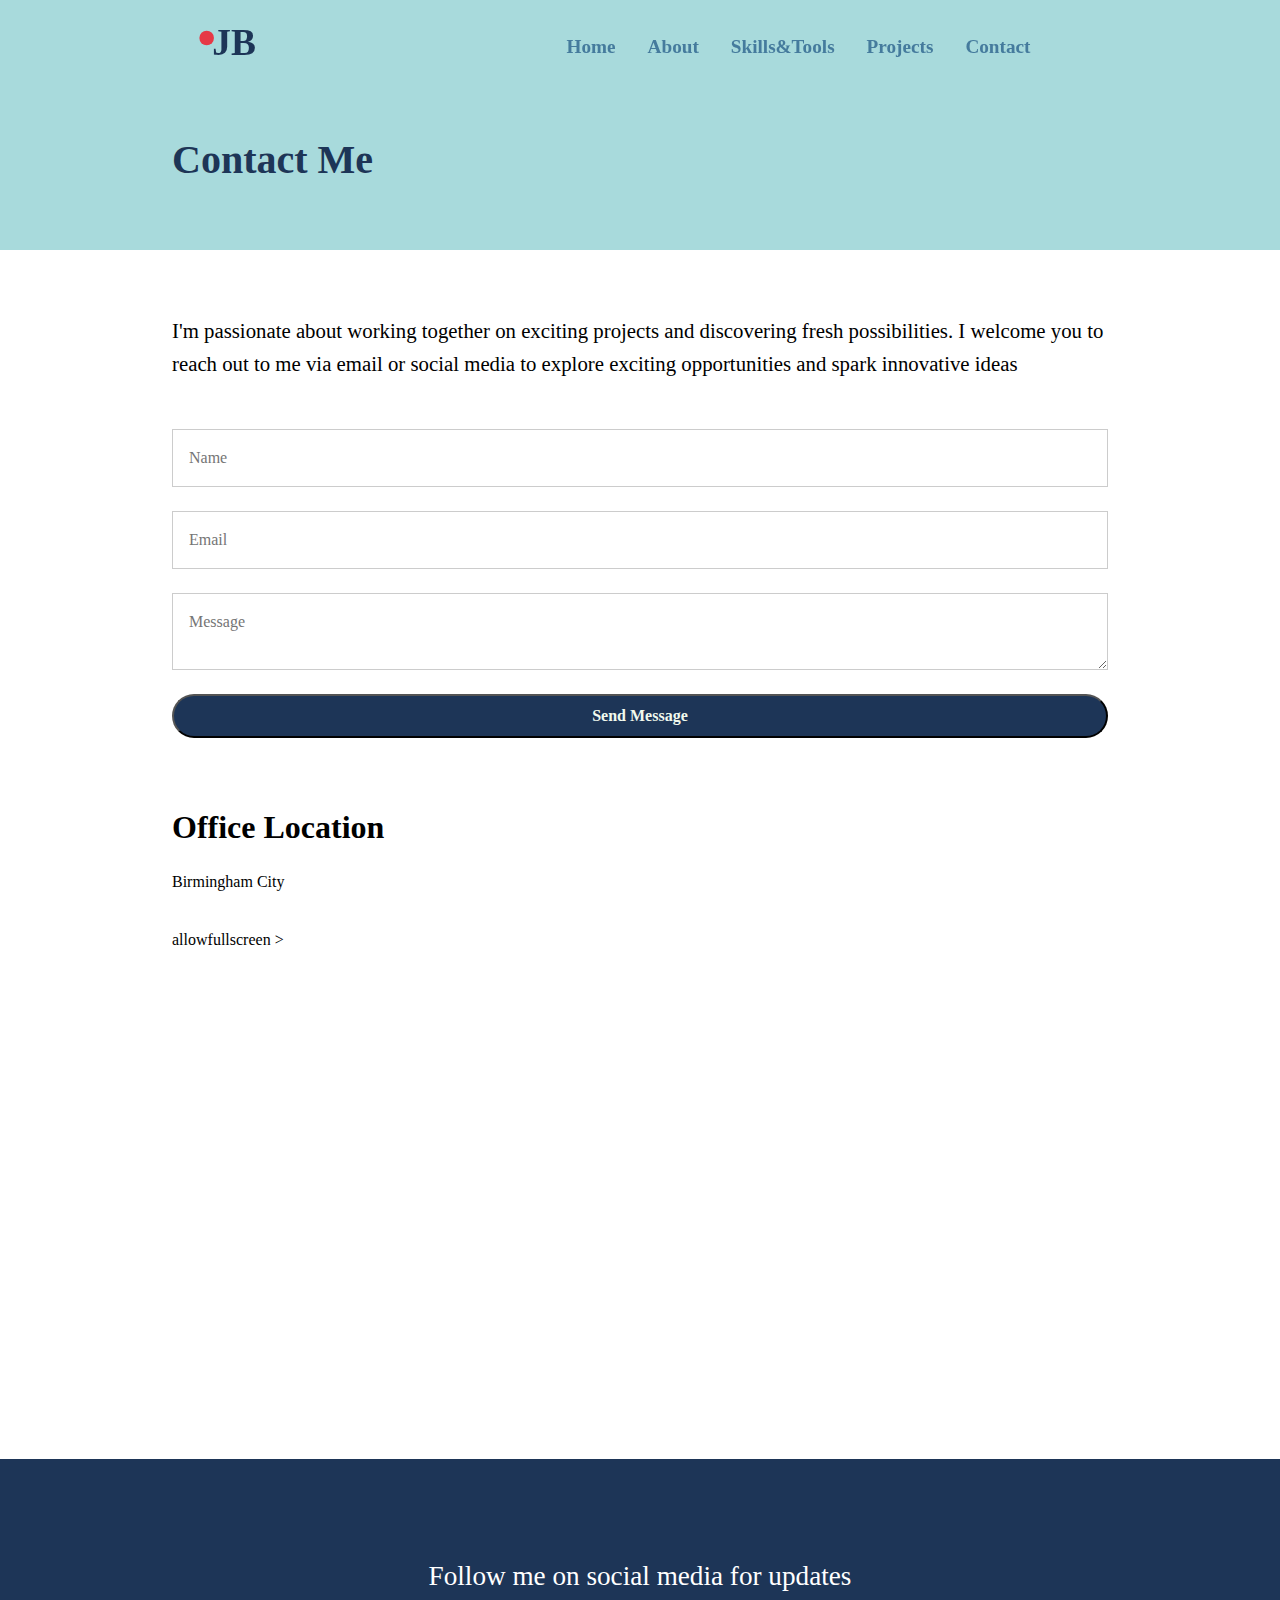
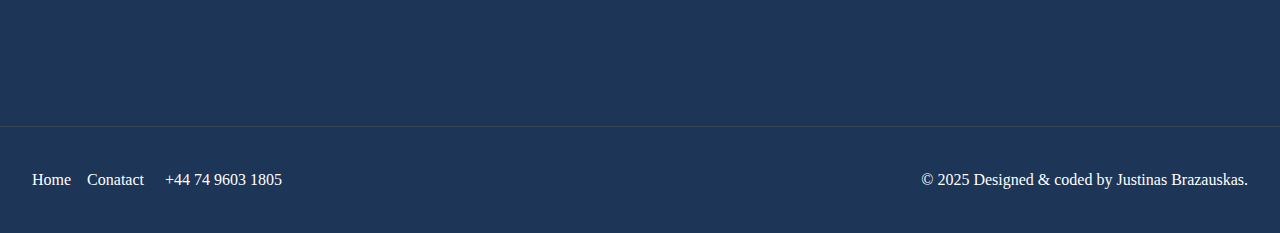
<file: contact.html>
<!DOCTYPE html>
<html lang="en">

<head>
    <meta charset="UTF-8">
    <meta name="viewport" content="width=device-width, initial-scale=1.0">
    <link rel="preconnect" href="https://fonts.googleapis.com">
    <link rel="preconnect" href="https://fonts.gstatic.com" crossorigin>
    <link href="https://fonts.googleapis.com/css2?family=Open+Sans:ital,wght@0,300..800;1,300..800&display=swap"
        rel="stylesheet">
    <link rel="stylesheet" href="https://cdnjs.cloudflare.com/ajax/libs/font-awesome/6.5.2/css/all.min.css"
        integrity="sha512-SnH5WK+bZxgPHs44uWIX+LLJAJ9/2PkPKZ5QiAj6Ta86w+fsb2TkcmfRyVX3pBnMFcV7oQPJkl9QevSCWr3W6A=="
        crossorigin="anonymous" referrerpolicy="no-referrer" />
    <link rel="stylesheet" href="/css/styles.css" />
    <link rel="icon" href="./images/JB LOGO.png" />
    <title>Welcome To Justinas-Portfolio</title>
</head>

<body>
    <nav class="navbar" role="navigation" aria-label="Main-Navigation">
        <div class="navbar-flex container">
            <a href="/" aria-label="Logo Home Link">
                <img src="images/logo.svg" alt="Tutor">
            </a>
            <div class="main-menu-items">
                <ul class="main-menu-list">
                    <li>
                        <a href="/">Home</a>
                    </li>
                    <li>
                        <a href="index.html#about">About</a>
                    </li>
                    <li>
                        <a href="index.html#skills&tools">Skills&Tools</a>
                    </li>
                    <li>
                        <a href="index.html#projects">Projects</a>
                    </li>

                    <li>
                        <a href="contact.html">Contact</a>
                    </li>
                    <li>
                        <a href="https://www.linkedin.com/in/justinas-brazauskas-50004b23b/?originalSubdomain=uk"
                            target="_blank">
                            <i class="fa-brands fa-linkedin"></i>
                        </a>
                    </li>
                    <li>
                        <a href="https://github.com/JustinasBraz/feedback-app" target="_blank"
                            aria-label="Follow Me On Github">
                            <i class="fa-brands fa-github"></i>
                        </a>
                    </li>
                </ul>
            </div>
            <!-- Mobile Menu -->
            <div class="mobile-menu">
                <!-- Hamburger button -->
                <div class="mobile-menu-toggle" role="button" aria-expanded="false" aria-controls="mobile-menu-items"
                    aria-label="Open mobile menu" tabindex="0">
                    <i class="fas fa-bars fa-2x"></i>
                </div>
                <!-- Mobile Menu Items -->
                <div class="mobile-menu-items">
                    <ul class="mobile-menu-list">
                        <li>
                            <a href="/">Home</a>
                        </li>
                        <li>
                            <a href="index.html#about">About</a>
                        </li>
                        <li>
                            <a href="index.html#skills&tools">Skills&Tools</a>
                        </li>
                        <li>
                            <a href="index.html#projects">Projects</a>
                        </li>
                        <li>
                            <a href="contact.html">Contact</a>
                        </li>
                        <li>
                            <a href="https://github.com/JustinasBraz" target="_blank" aria-label="Follow Me On Github">
                                <i class="fa-brands fa-github fa-2x"></i>
                            </a>
                        </li>
                        <li>
                            <a href="https://www.linkedin.com/in/justinas-brazauskas-50004b23b/?originalSubdomain=uk"
                                target="_blank">
                                <i class="fa-brands fa-linkedin fa-2x"></i>
                            </a>
                        </li>
                        <li>
                        <a href="https://www.facebook.com/people/Justinas-Brazauskas/pfbid022tAnabWgzk4m5JBJ3mYEWpWPVhApEn6wrkQbFjTPBsEXhCVxYTU2Z9te5GvBxTrUl/"
                            target="_blank" aria-label="Follow Us On Facebook">

                            <i class="fa-brands fa-facebook fa-2x"></i>
                        </a>
                        </li>
                    </ul>
                </div>
            </div>
        </div>
    </nav>
    <!-- Inner Header -->
    <header class="inner-header">
        <div class="container-sm">
            <h1>Contact Me</h1>
        </div>
    </header>

    <section class="contact-form section">
        <div class="container-sm">
            <p>I'm passionate about working together on exciting projects and discovering fresh possibilities. I welcome
                you to reach out to me via email or
                social media to explore exciting opportunities and spark innovative ideas
            </p>
            <form name="contact" netlify>
                <label><input type="text" name="name" placeholder="Name" /></label>
                <label><input type="email" name="email" placeholder="Email" /></label>
                <label><textarea name="message" placeholder="Message"></textarea></label>
                <button type="submit" class="btn">Send Message</button>
            </form>
        </div>

    </section>
    <!-- Location -->
    <section class="location section">
        <div class="container-sm">
            <h2>Office Location</h2>
            <p>Birmingham City
            </p>
            <div class="map">
                <iframe
                    src="https://www.google.com/maps/embed?pb=!1m18!1m12!1m3!1d190609.815724154!2d-1.8811741939726283!3d52.49664540740339!2m3!1f0!2f0!3f0!3m2!1i1024!2i768!4f13.1!3m3!1m2!1s0x4870942d1b417173%3A0xca81fef0aeee7998!2sBirmingham!5e0!3m2!1sen!2suk!4v1738668665446!5m2!1sen!2suk"
                    width="600" height="450" style="border:0;" allowfullscreen="" loading="lazy"
                    referrerpolicy="no-referrer-when-downgrade"></iframe> allowfullscreen
                ></iframe>
            </div>
        </div>
    </section>
    <!-- Social -->
    <section class="social section">
        <div class="container">
            <p>Follow me on social media for updates</p>
            <div class="social-icons">
                <a href="https://github.com/JustinasBraz" target="_blank" aria-label="Follow Me On Github">
                    <i class="fa-brands fa-github fa-2x"></i>
                </a>

                <a href="https://www.linkedin.com/in/justinas-brazauskas-50004b23b/?originalSubdomain=uk"
                    target="_blank" aria-label="Follow Us On Linkdin"><i class="fa-brands fa-linkedin fa-2x"></i>
                </a>
                <a href="https://www.facebook.com/people/Justinas-Brazauskas/pfbid022tAnabWgzk4m5JBJ3mYEWpWPVhApEn6wrkQbFjTPBsEXhCVxYTU2Z9te5GvBxTrUl/"
                    target="_blank" aria-label="Follow Us On Facebook">

                    <i class="fa-brands fa-facebook fa-2x"></i>
                </a>


            </div>
        </div>
    </section>
    <footer class="footer">
        <div class="footer-flex">
            <ul class="footer-links">
                <li><a href="index.html">Home</a></li>
                <li><a href="contact.html">Conatact</a></li>
                <li><i class="fas fa-phone"></i>+44 74 9603 1805</li>

            </ul>
            <p>&copy; 2025 Designed & coded by Justinas Brazauskas.</p>
        </div>
    </footer>
    <script src="js/script.js"></script>
</body>

</html>
</file>
<file: css/styles.css>
*,
*::before,
*::after {
    margin: 0;
    padding: 0;
    box-sizing: border-box;
}

:root {
    --primary-color:#a8dadc;
    --secondary-color:#e63946;
    --light-color: ;
    --dark-color: #1d3557;
}
html,
body {
    font-family: 'Open Sans, sans-serif';
    line-height: 1.6;
    scroll-behavior: smooth;
    
}

a {
    text-decoration: none;

}
ul{
    list-style: none;
}
  
img {
    max-width: 100%;
    
}
/* Utility Classes */
.container {
    width: 80%;
    max-width: 1200px;
    margin: 0 auto;
    padding: 0 2rem;
    
}

.container-sm {

    max-width: 1000px;
    margin: 0 auto;
    padding: 0 2rem;
}

.btn {

    display: inline-block;
    padding: 0.7rem 3.5rem;
    border-radius: 32px;
    background: var(--dark-color);
    color: #f1faee;
    cursor: pointer;
    transition: all 0.5s;
    font-weight: 700;
}

.btn:hover {
    background: var(--primary-color);
    border:  1px solid;
    color:#fff;
    border-color: #fff;
    transition: all 0.5s;
}






/* Text classes */
.text-primary {
    color: var(--primary-color);
    
}

.text-secondary {
    color: var(--secondary-color);
}

.section {
   
    margin: 4rem 0;
}
/* Section Header */

.section-header {
    max-width: 750px;
    margin: 0 auto;
    text-align: center;
    margin-bottom: 3rem;
}



.section-header h2 {
    font-size: 2rem;
    font-weight: 700;
    margin-bottom: 0.5rem;
}

.section-header p {
    font-size: 1.3rem;
    color: var(--dark-color);
}

.heading-border {
    width: 64px;
    height: 4px;
    background: var(--primary-color);
    margin: 0 auto 2rem;
}
/* Card */
.card {
    display: flex;
    flex-direction: column;
    align-items: center;
    justify-content: center;
    text-align: center;
    padding: 2rem 1.75rem;
    background: #f1faee;
    box-shadow: 0 4px 12px 0 rgba(0, 0, 0, 0.3);
}

/* Navbar */
.navbar {
background: transparent; 
color: white;
padding: 1rem 2rem;
position: fixed;
top:0;
right:0;
left: 0;
z-index: 1000;
transition: background-color 0.3s ease-in-out;

}

.navbar.navbar-scroll {
    background-color: var(--primary-color);
    backdrop-filter: blur(10px);
}

.navbar-flex {
    display: flex;
    justify-content: space-between;
    align-items: center;
    
}

.navbar img {
    width: 85px;
    height: 52px;
}

.navbar .main-menu-list {
    display: flex;
    align-items: center;
    gap: 2rem;
    font-weight: 600;
}

.navbar a {
    color: #457b9d;
    font-size: 1.2rem;
}

.navbar a:hover {
    color: white;
}

.navbar i {
    font-size: 2.1rem;
}

/* Mobile Menu */
.mobile-menu { 
    display: none;
}

.navbar .mobile-menu-toggle {
    color: #fff;
    cursor: pointer;
}
.navbar .mobile-menu-items {
    position: absolute;
    top: 100%;
    left: 0;
    width: 100%;
    background: rgba(0, 0, 0, 0.8);
    opacity: 0.95;
    padding: 3rem 2rem;
    text-align: center;
    box-shadow: 0 2px 5px rgba(0, 0, 0, 0.1);
    border-top: 1px solid rgba(255, 255, 255, 0.1);
    transform: translateX(100%);
    transition: transform 0.3s easy;

}
.navbar .mobile-menu-items.active {
    transform: translateX(0);
}
.navbar .mobile-menu-list {
    display: flex;
    flex-direction: column;
    gap: 2rem;
    font-size: 1.rem;
}
.navbar .mobile-menu-items a{
    color: #fff;
    

}



/* Hero */

.hero {
background: var(--primary-color);
padding: 11.5rem 2rem 8rem;
color: #fff;
overflow-x: hidden;
position: relative;
}
.hero .hero-flex {
    display: flex;
    justify-content: space-between;
    align-items: center;
    gap: 6rem;
    padding-bottom: 8rem;
}

.hero h1 {
    color: var(--dark-color);
    font-size: 3.5rem;
    line-height: 1.2;
    font-weight: 700;
    margin-bottom: 1rem;
}

.hero p {
    color: #1d3557;
    font-size: 1.2rem;
    margin-bottom: 2rem;
    line-height: 1.8;
    font-weight: 400;
}

.hero img {
    width: 45%;
    margin-right: -100px;
    border-radius: 3.5rem ;
}

.hero .frame-decoration {
    position: absolute;
    bottom: 0;
    left: 0;
    width: 100%;
    height: 100px;
}

/* Projects Cards */

.project-cards {
    display: grid;
    grid-template-columns: repeat(3, 1fr);
    gap: 2rem;
    background: (--primary-color);
    padding: 2rem 0 4rem;
}



.project-cards  img {
   width: 100%;
   height: 350px;
    margin-top: 1rem;
    
}

.project-cards h3 {
    font-size: 1.25rem;
    font-weight: 700;
    margin: 1rem 0;
}
.project-cards p {
    font-size: 1.1rem;
    margin-bottom: 2rem;
    line-height: 1.4;
    font-weight: 500;
    text-align: center;
}
.project-cards .btn{
    display: inline;
    margin-block-start: auto;
}
    

.project-cards img:hover {
    transition-duration: 0.8s;
    transform: scale(1.1);
}

.project-cards h3:hover {
    color: var(--primary-color); 
    transition-duration: 0.5s;
}

/* Skills&Tools */



.skills-cards {
    display: grid;
    grid-template-columns: repeat(3, 1fr);
    gap: 2rem;
    padding: 1.2rem 0;
}

.skills-cards .card {
    flex-direction: row;
    text-align: center;
    
}

.skills-cards .card i {
    margin: 1rem;
    color: #e63946;
}

/* Details */

.details .details-flex {
    display: flex;
    gap: 4rem;
    align-items: center;
    justify-content: center;
}

.details img {
      width: 100%;
      max-width: 500px;
      border-radius: 3.5rem;
}

.details h2 {
    font-size:  2rem;
    font-weight: 700;
    margin-bottom: 0.5rem;
}

.details .heading-border {
    margin: 0;
}

.details p {
    margin: 1rem 0 2rem;
    font-size: 1.2rem;
}

/* Author */

.details + .details .details-flex {

    flex-direction: row-reverse;
}



/* Social */
.social {
    background: var(--dark-color);
    color: #fff;
    padding: 6rem 2rem;
    text-align: center;
    font-size: 1.7rem;
    margin-bottom: 0;
}

.social a, .footer a{
    color: #fff
}

.social a:hover, .footer a:hover {
    color: var(--secondary-color);
    transition: all 0.5s;
}

.social p {
    margin-bottom: 2rem;
}

.social .social-icons {
    display: flex;
    justify-content: center;
    gap: 1rem;
    margin-top: 2rem;
}

/* Footer */
.footer {
    background: var(--dark-color);
    color: #fff;
    border-top: 1px solid #384653;
    padding: 0.5rem 2rem;
}
.footer-flex {
    display: flex; 
    justify-content: space-between;
    align-items: center;
}

.footer ul{
    display: flex;
    justify-content: center;
    gap: 1rem;
    margin: 2rem 0;
}

.footer ul li i {
   
    margin-right: 5px;
}

.footer ul li:hover{
    color: var(--secondary-color);
    transition: all 0.5s;
}



/* Inner Header */

.inner-header {
    background-color: var(--primary-color);
    color: #fff;
    height: 250px;
    padding-top: 8rem;
    position: relative;
}

.inner-header  h1{
    font-size: 2.5rem;
    color: var(--dark-color);
    font-weight: 700;
    margin-bottom: 1rem;
}
/* Contact Form */
.contact-form p {
    margin-bottom: 3rem;
    font-size: 1.3rem;
  }
  
  .contact-form input,
  .contact-form textarea {
    display: block;
    font-family: inherit;
    font-size: medium;
    width: 100%;
    margin: 1.5rem 0;
    border: 1px solid #ccc;
    padding: 1.2rem 1rem;
  }
  
  .contact-form .textarea {
    height: 200px;
  }
  
  .contact-form .btn {
    display: block;
    width: 100%;
   
    font-size: inherit;
    font-family: inherit;
    margin: 0 auto;
  }
  
  /* Location */
  .location h2 {
    font-size: 2rem;
    font-weight: 700;
    margin-bottom: 1rem;
  }
  
  .location p {
    margin-bottom: 2rem;
  }
  
  .location .map {
    overflow: hidden;
    position: relative;
    height: 0;
    margin-bottom: 3rem;
    padding-bottom: 50%;
    border-radius: 0.25rem;
  }
  
  .location .map iframe {
    position: absolute;
    top: 0;
    left: 0;
    width: 100%;
    height: 100%;
    border: none;
  }


/*Media Queries*/

@media (max-width: 1200px) {
    .hero .hero-flex {
        gap: 2rem;
     }   
     .hero img {
        max-width: 200px;
        margin-right: 0 ;
     }
     .hero h1 {
        font-size: 3rem;
     }
      
      
     
     .footer-flex {
        flex-direction: column;
    text-align: center;

     }
    }

@media (max-width: 992px) {

    .hero {
        text-align: center;
    }
    .hero .hero-flex {
        flex-direction: column;
        padding-bottom: 4rem ;

    }
    .hero img {
        max-width: 600px;
        margin-top: 2rem;
    }
     

     .skills-cards, .project-cards {
       grid-template-columns: 1fr;
    
     }
      

     .details-flex, 
     .details + .details .details-flex
     {
        flex-direction: column;
        gap: 2rem;
     
}
}
@media (max-width: 768px) {
    .main-menu-items {
        display: none;
    }
    .navbar .mobile-menu {
        display: block;
    }
    .navbar .mobile-menu-toggle{
        display: block;
        padding: 10px;
    }

    .details-container {
        flex-direction: column;
    }

    .details-content {
        padding: 2rem;
    }

    .details-content h2 {
        font-size: 1.5rem;
    }

    .details-content p {
        font-size: 1.2rem;
    }

    .details-left {
        display: none;
    }

    .social .social-icons {
        flex-wrap: wrap;

    }
    .footer {
        padding: 0.5rem 2rem;
    }

    .social p {
        font-size: 1.2rem;

    }

    .social i {
        font-size: 2rem;
    }

    .footer-flex {
        flex-direction: column;
    text-align: center;

    }
    .footer-flex ul li i {
        flex-direction: column;
    text-align: center;

    }

}
    

@media (max-width: 576px) {
     
    .hero {
        padding-right: 0.2rem;
        padding-left: 0.2rem;
    }
    .hero h1 {
        font-size: 2.5rem;
    }
 .hero img {
    max-width: 350px;
 }
 
 .project-cards {
    grid-template-columns: 1fr;
 }
 



 }
</file>
